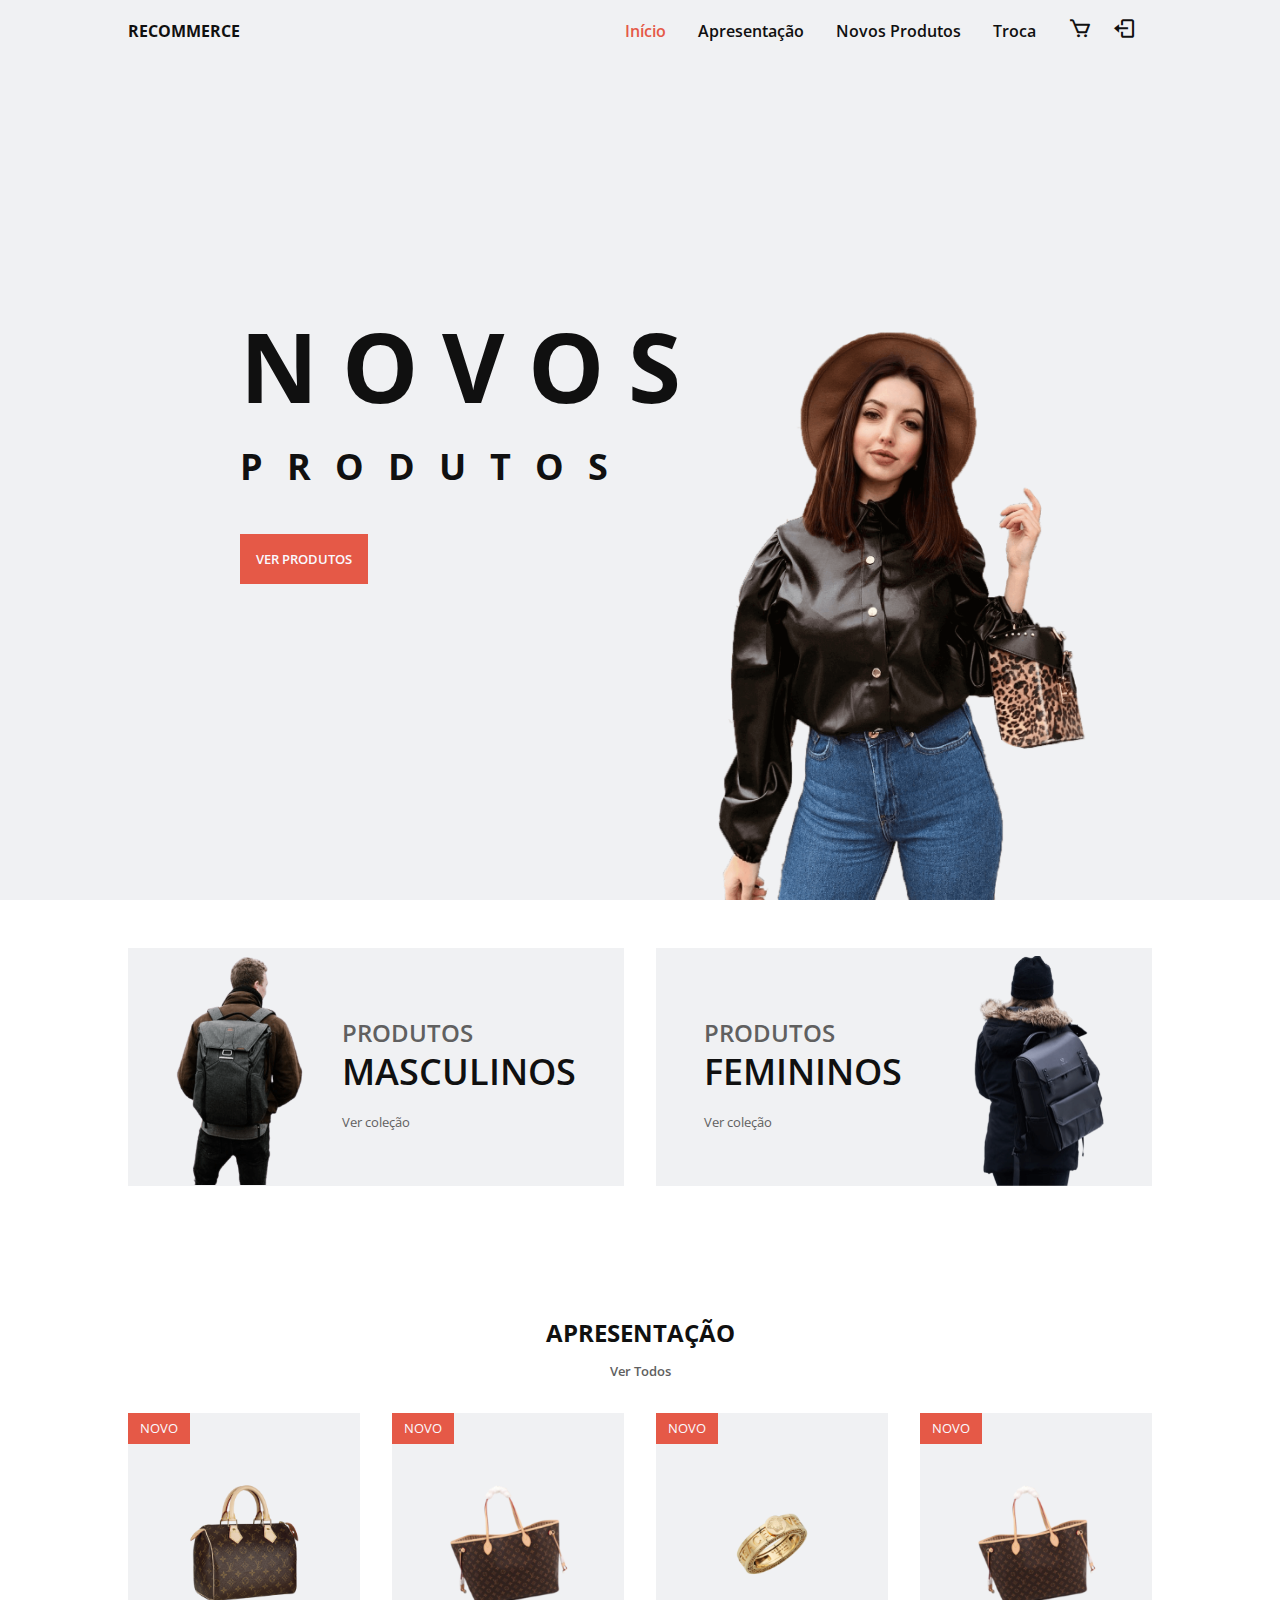
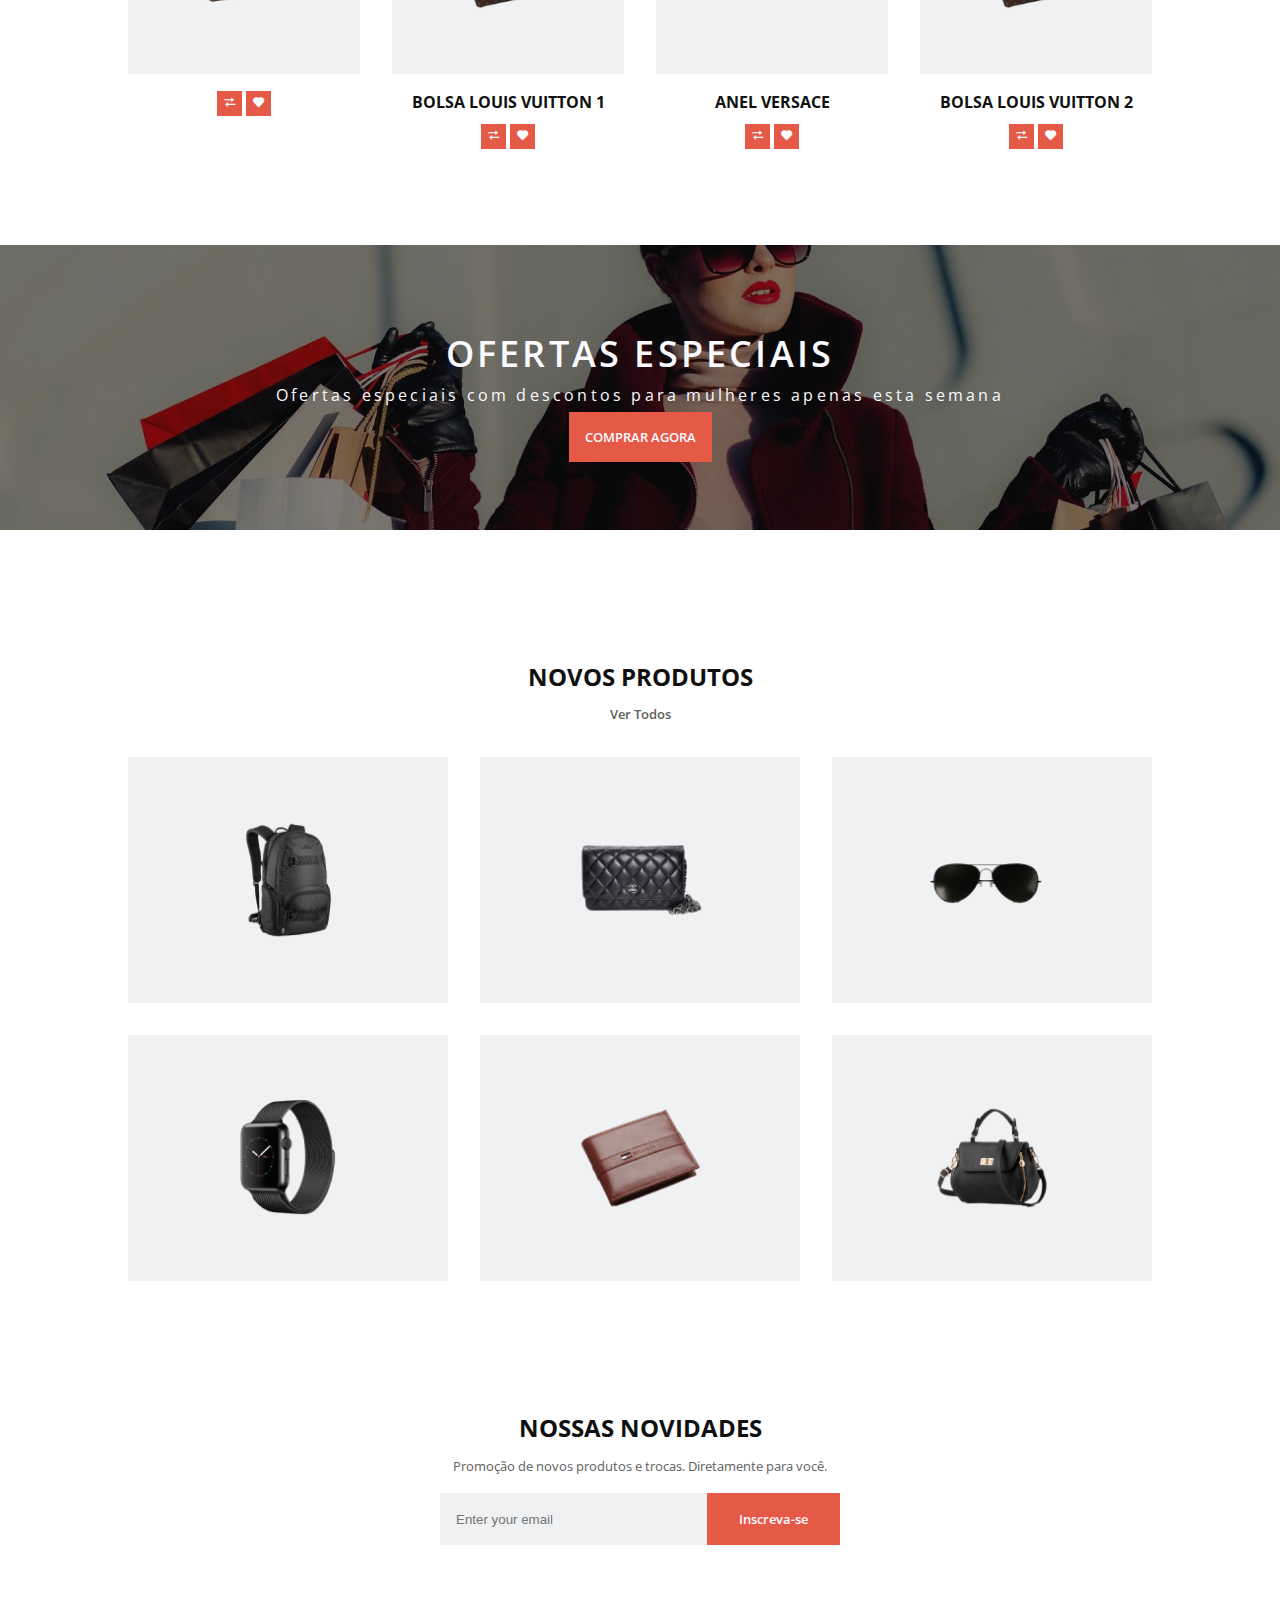
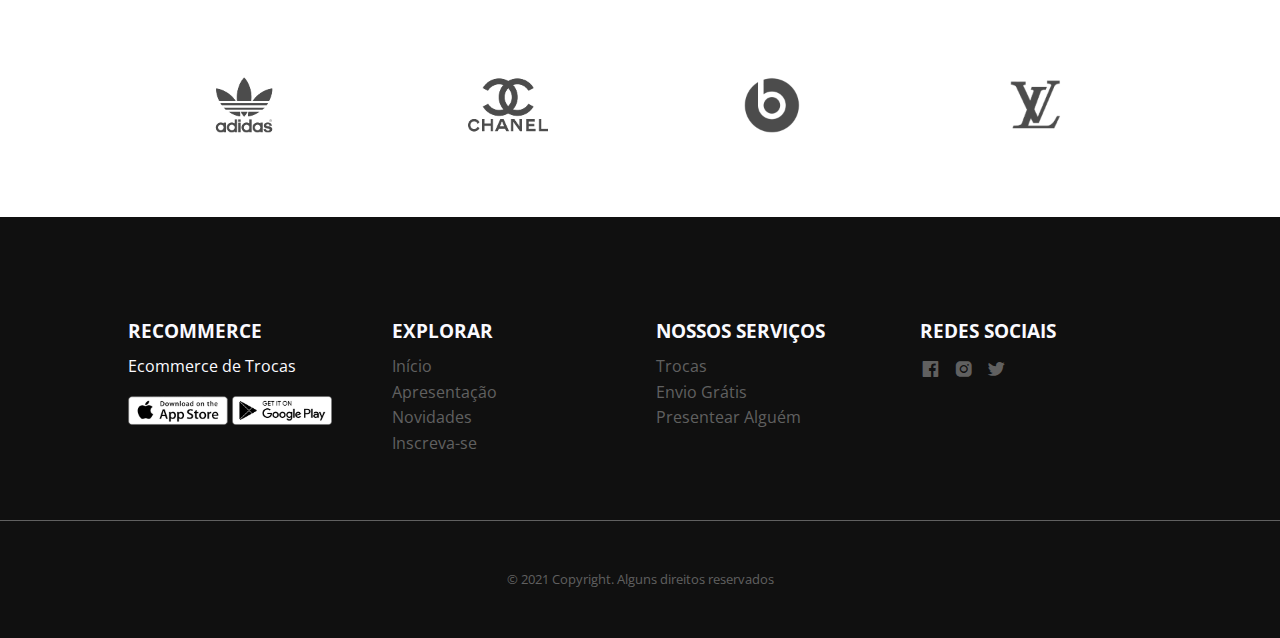
<file: front-end/index.html>
<!DOCTYPE html>
<html lang="en">
    <head>
        <meta charset="UTF-8">
        <meta name="viewport" content="width=device-width, initial-scale=1.0">
        <script src="assets/js/telaInicial.js"></script>
        <!-- ===== BOXICONS ===== -->
        <link href='https://cdn.jsdelivr.net/npm/boxicons@2.0.5/css/boxicons.min.css' rel='stylesheet'>

        <!-- ===== CSS ===== -->
        <link rel="stylesheet" href="./assets/css/styles.css">

        <title>ReCommerce - Website</title>
    </head>
    <body>
        <!--===== HEADER =====-->
        <header class="l-header">
            <nav class="nav bd-grid">
                <div>
                    <a href="#" class="nav__logo">RECOMMERCE</a>
                </div>

                <div class="nav__menu" id="nav-menu">
                    <ul class="nav__list">
                        <li class="nav__item"><a href="#home" class="nav__link active">Início</a></li>
                        <li class="nav__item"><a href="#featured" class="nav__link">Apresentação</a></li>
                        <li class="nav__item"><a href="#new" class="nav__link">Novos Produtos</a></li>
                        <li class="nav__item"><a href="produto.html" class="nav__link">Troca</a></li>
                    </ul>
                </div>

                <div>    
                    <a href="./carrinho.html" title="Carrinho">
                        <i class="bx bx-cart nav__cart"></i>
                    </a>                    
                    <a onclick="logout()" title="Sair">
                        <i class='bx bx-log-out log-out'></i>
                    </a>            
                    <i class="bx bx-menu nav__toggle" id="nav-toggle"></i>
                </div>
            </nav>
        </header>

        <main class="l-main">
            <!--===== HOME =====-->
            <section class="home" id="home">
                <div class="home__container bd-grid">
                    <div class="home__data">
                        <h1 class="home__title">NOVOS <br><span>PRODUTOS</span></h1>
                        <a href="#featured" class="button">VER PRODUTOS</a>
                    </div>

                    <img src="assets/img/home.png" alt="" class="home__img">
                </div>
            </section>

            <!--===== COLLECTION =====-->
            <section class="collection section">
                <div class="collection__container bd-grid">
                    <div class="collection__box">
                        <img src="assets/img/backpackMan.png" alt="" class="collection__img">

                        <div class="collection__data">
                            <h2 class="collection__title"><span class="collection__subtitle">Produtos</span><br>Masculinos</h2>
                            <a href="#" class="collection__view">Ver coleção</a>
                        </div>
                    </div>
                    
                    <div class="collection__box">
                        <div class="collection__data">
                            <h2 class="collection__title"><span class="collection__subtitle">Produtos</span><br>Femininos</h2>
                            <a href="#" class="collection__view">Ver coleção</a>
                        </div>

                        <img src="assets/img/backpackWoman.png" alt="" class="collection__img">
                    </div>
                </div>
            </section>

            <!--===== FEATURED PRODUCTS =====-->
            <section class="featured section" id="featured">
                <h2 class="section-title">APRESENTAÇÃO</h2>
                <a href="#" class="section-all">Ver Todos</a>

                <div class="featured__container bd-grid">
                    <div class="featured__product">

                        <div class="featured__product">
                            <div class="featured__box">
                                <div class="featured__new">NOVO</div>
                                <img src="assets/img/Bolsa-1.png" alt="" class="featured__img">
                            </div>
    
                            <div class="featured__data">
                                  <h3 class="featured__name">
                                        <div class="dados">
                                            <div id="container-produtos">
                                                <template id="produto-template">
                                                    <div id="produto">
                                                        <span></span>                                            
                                                    </div>
                                                </template>
                                            </div>
                                        </div>
                                    </h3>            
                                <!-- <span class="featured__preci">$299</span> -->
                                <span class="featured__btn">
                                    <button class="buttonIndex">
                                        <a href="./produto.html">
                                            <i class='bx bx-transfer'></i>
                                        </a>
                                    </button>
                                    <button class="buttonIndex">
                                        <!-- <a href="#"> -->
                                            <i class='bx bxs-heart'></i>
                                        <!-- </a> -->
                                    </button>
                                </span>
                            </div>
                        </div>
                </div>

                
                <div class="featured__product">
                    <div class="featured__box">
                        <div class="featured__new">NOVO</div>
                        <img src="assets/img/Bolsa-2.png" alt="" class="featured__img">
                    </div>

                    <div class="featured__data">
                        <h3 class="featured__name">Bolsa Louis Vuitton 1</h3>
                        <!-- <span class="featured__preci">$122</span> -->
                        <span class="featured__btn">
                            <button class="buttonIndex">
                                <a href="./produto.html">
                                    <i class='bx bx-transfer'></i>
                                </a>
                            </button>
                            <button class="buttonIndex">
                                <!-- <a href="#"> -->
                                    <i class='bx bxs-heart'></i>
                                <!-- </a> -->
                            </button>
                        </span>
                    </div>
                </div>

                    <div class="featured__product">
                        <div class="featured__box">
                            <div class="featured__new">NOVO</div>
                            <img src="assets/img/Anel-1.png" alt="" class="featured__img">
                        </div>

                        <div class="featured__data">
                            <h3 class="featured__name">Anel Versace</h3>
                            <!-- <span class="featured__preci">$122</span> -->
                            <span class="featured__btn">
                                <button class="buttonIndex">
                                     <a href="./produto.html">
                                        <i class='bx bx-transfer'></i>
                                     </a>
                                </button>
                                <button class="buttonIndex">
                                    <!-- <a href="#"> -->
                                        <i class='bx bxs-heart'></i>
                                    <!-- </a> -->
                                </button>
                            </span>
                        </div>
                    </div>

                    <div class="featured__product">
                        <div class="featured__box">
                            <div class="featured__new">NOVO</div>
                            <img src="assets/img/Bolsa-2.png" alt="" class="featured__img">
                        </div>

                        <div class="featured__data">
                            <h3 class="featured__name">Bolsa Louis Vuitton 2</h3>
                            <!-- <span class="featured__preci">$99</span> -->
                            <span class="featured__btn">
                                <button class="buttonIndex">
                                    <a href="./produto.html">
                                        <i class='bx bx-transfer'></i>
                                    </a>
                                </button>
                                <button class="buttonIndex">
                                    <!-- <a href="#"> -->
                                        <i class='bx bxs-heart'></i>
                                    <!-- </a> -->
                                </button>
                            </span>
                        </div>
                    </div>
                </div>
            </section>
            

            <!--===== OFFER =====-->
            <section class="offer section">
                <div class="offer__bg">
                    <div class="offer__data">
                        <h2 class="offer__title">Ofertas Especiais</h2>
                        <p class="offer__description">Ofertas especiais com descontos para mulheres apenas esta semana</p>
                    
                        <a href="#" class="button">COMPRAR AGORA</a>
                    </div>
                </div>
            </section>

            <!--===== NEW ARRIVALS =====-->
            <section class="featured section" id="new">
                <h2 class="section-title">NOVOS PRODUTOS</h2>
                <a href="#" class="section-all">Ver Todos</a>

                <div class="new__container bd-grid">
                    <div class="new__box">
                        <img src="assets/img/new1.png" alt="" class="new__img">

                        <div class="new__link">
                            <a href="#" class="button">VER PRODUTO</a>
                        </div>
                    </div>

                    <div class="new__box">
                        <img src="assets/img/new2.png" alt="" class="new__img">

                        <div class="new__link">
                            <a href="#" class="button">VER PRODUTO</a>
                        </div>
                    </div>

                    <div class="new__box">
                        <img src="assets/img/new3.png" alt="" class="new__img">

                        <div class="new__link">
                            <a href="#" class="button">VER PRODUTO</a>
                        </div>
                    </div>

                    <div class="new__box">
                        <img src="assets/img/new4.png" alt="" class="new__img">

                        <div class="new__link">
                            <a href="#" class="button">VER PRODUTO</a>
                        </div>
                    </div>

                    <div class="new__box">
                        <img src="assets/img/new5.png" alt="" class="new__img">

                        <div class="new__link">
                            <a href="#" class="button">VER PRODUTO</a>
                        </div>
                    </div>

                    <div class="new__box">
                        <img src="assets/img/new6.png" alt="" class="new__img">

                        <div class="new__link">
                            <a href="#" class="button">VER PRODUTO</a>
                        </div>
                    </div>
                </div>
            </section>

            <!--===== NEWSLETTER =====-->
            <section class="newsletter section" id="subscribed">
                <div class="newsletter__container bd-grid">
                    <div class="newsletter__subscribe">
                        <h2 class="section-title">NOSSAS NOVIDADES</h2>
                        <p class="newsletter__description">Promoção de novos produtos e trocas. Diretamente para você.</p>
                    
                        <form action="" class="newsletter__form">
                            <input type="text" class="newsletter__input" placeholder="Enter your email">
                            <a href="#" class="button">Inscreva-se</a>
                        </form>
                    </div>
                </div>
            </section>

            <!--===== SPONSORS =====-->
            <section class="sponsors section">
                <div class="sponsors__container bd-grid">
                    <div class="sponsors__logo">
                        <img src="assets/img/logo1.png" alt="">
                    </div>

                    <div class="sponsors__logo">
                        <img src="assets/img/logo2.png" alt="">
                    </div>

                    <div class="sponsors__logo">
                        <img src="assets/img/logo3.png" alt="">
                    </div>

                    <div class="sponsors__logo">
                        <img src="assets/img/logo4.png" alt="">
                    </div>
                </div>
            </section>
        </main>

        <!--===== FOOTER =====-->
        <footer class="footer section">
            <div class="footer__container bd-grid">
                <div class="footer__box">
                    <h3 class="footer__title">RECOMMERCE</h3>
                    <p class="footer__deal">Ecommerce de Trocas</p>
                    <a href="#">
                        <img src="assets/img/footerstore1.png" alt="" class="footer__store">
                        <img src="assets/img/footerstore2.png" alt="" class="footer__store">
                    </a>
                </div>

                <div class="footer__box">
                    <h3 class="footer__title">EXPLORAR</h3>
                    <ul>
                        <li><a href="#" class="footer__link">Início</a></li>
                        <li><a href="#" class="footer__link">Apresentação</a></li>
                        <li><a href="#" class="footer__link">Novidades</a></li>
                        <li><a href="#" class="footer__link">Inscreva-se</a></li>
                    </ul>
                </div>

                <div class="footer__box">
                    <h3 class="footer__title">NOSSOS SERVIÇOS</h3>
                    <ul>
                        <li><a href="#" class="footer__link">Trocas</a></li>
                        <li><a href="#" class="footer__link">Envio Grátis</a></li>
                        <li><a href="#" class="footer__link">Presentear Alguém</a></li>
                    </ul>
                </div>

                <div class="footer__box">
                    <h3 class="footer__title">REDES SOCIAIS</h3>
                    <a href="#" class="footer__social"><i class="bx bxl-facebook-square"></i></a>
                    <a href="#" class="footer__social"><i class="bx bxl-instagram-alt"></i></a>
                    <a href="#" class="footer__social"><i class="bx bxl-twitter"></i></a>
                </div>
            </div>

            <p class="footer__copy">&#169; 2021 Copyright. Alguns direitos reservados</p>
        </footer>

        <!--===== MAIN JS =====-->
        <script src="assets/js/main.js"></script>
    </body>
</html>
</file>
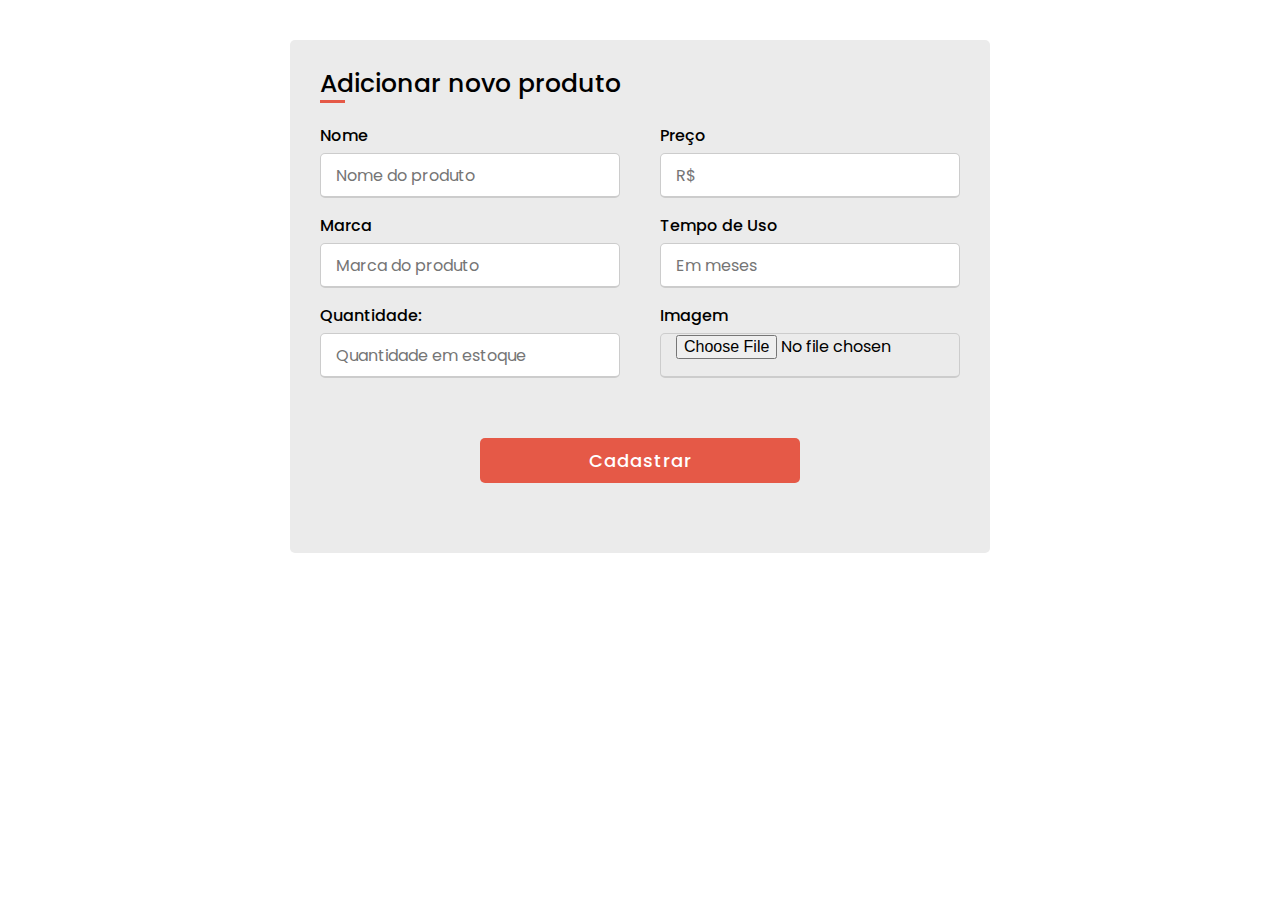
<file: front-end/cadastro-produtos.html>
<!DOCTYPE html>
<html lang="en">
<head>
    <meta charset="UTF-8">
    <meta http-equiv="X-UA-Compatible" content="IE=edge">
    <meta name="viewport" content="width=device-width, initial-scale=1.0">
    <script src="./assets/js/cadastrarProdutos.js"></script>
    <link rel="stylesheet" href="./assets/css/estilo-formulario.css">
    <link href='https://unpkg.com/boxicons@2.0.9/css/boxicons.min.css' rel='stylesheet'>
    <link rel="stylesheet" href="./assets/css/estilo-tags.css">

    <title>Cadastro de Produtos</title>
</head>
<body>
    <div class="container">
        <div class="title">
            
            Adicionar novo produto
        </div>
        <form>
            <div class="user-details">
                <div class="input-box">
                    <span class="details">Nome</span>
                    <input type="text" id="nome" placeholder="Nome do produto" required>
                </div>
                <div class="input-box">
                    <span class="details">Preço</span>
                    <input type="number" id="preco" placeholder="R$" id="preco" required>
                </div>
                <div class="input-box">
                    <span class="details">Marca</span>
                    <input type="text" id="marca" placeholder="Marca do produto" required>
                </div>
                <div class="input-box">
                    <span class="details">Tempo de Uso</span>
                    <input type="number" id="tempoDeUso" placeholder="Em meses" required>
                </div>
                <div class="input-box">
                    <span class="details">Quantidade:</span>
                    <input type="number" id="qtdEstoque" placeholder="Quantidade em estoque" required>
                </div>
                <div class="input-box file">
                    <span class="details">Imagem</span>
                    <input type="file" id="imagem" required/>
                </div>
            </div>
            <div class="button">
                <input type="submit" value="Cadastrar" onclick="cadastraProduto()">
            </div>
        </form>
    </div>
</body>
</html>
</file>
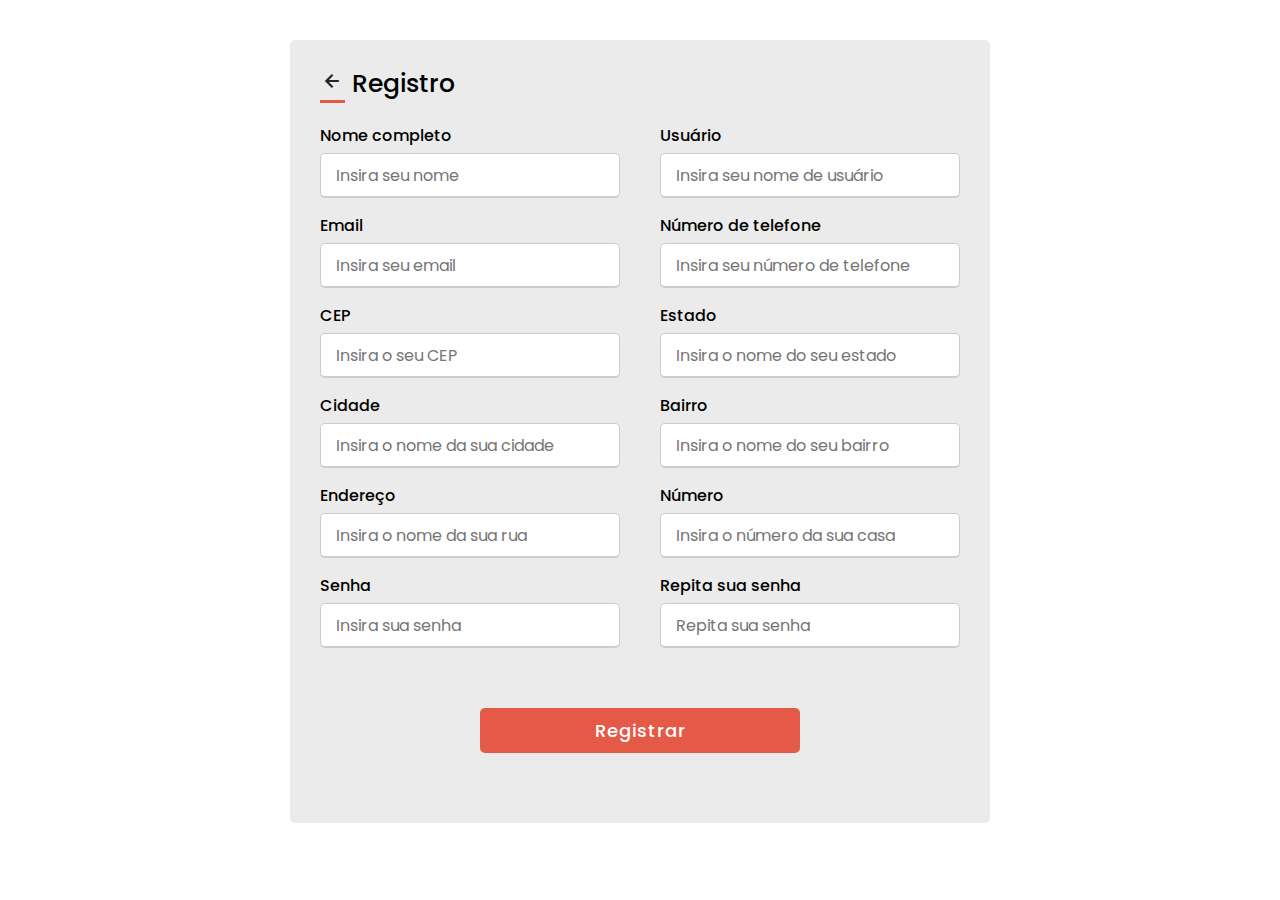
<file: front-end/cadastro.html>
<!DOCTYPE html>
<html lang="en">
<head>
    <meta charset="UTF-8">
    <meta http-equiv="X-UA-Compatible" content="IE=edge">
    <meta name="viewport" content="width=device-width, initial-scale=1.0">
    <script src="./assets/js/cadastrarUsuario.js"></script>
    <script src="./assets/js/viacep.js" type="module" defer></script>
    <link rel="stylesheet" href="./assets/css/estilo-formulario.css">
    <link href='https://unpkg.com/boxicons@2.0.9/css/boxicons.min.css' rel='stylesheet'>

    <title>Formulário de Cadastro</title>
</head>
<body>
    <div class="container">
        <div class="title">
            <a href="login.html">
                <i class='bx bx-left-arrow-alt'></i>
            </a>
            Registro
        </div>
        <form id="cadastro" onsubmit="cadastraUsuario()" >
            <div class="user-details">
                <div class="input-box">
                    <span class="details">Nome completo</span>
                    <input type="text" id="nome" placeholder="Insira seu nome" required>
                </div>
                <div class="input-box">
                    <span class="details">Usuário</span>
                    <input type="text" id="usuario" placeholder="Insira seu nome de usuário" required>
                </div>
                <div class="input-box">
                    <span class="details">Email</span>
                    <input type="email" id="email" placeholder="Insira seu email" required>
                </div>
                <div class="input-box">
                    <span class="details">Número de telefone</span>
                    <input type="number" id="telefone" placeholder="Insira seu número de telefone" required>
                </div>
                <div class="input-box">
                    <span class="details">CEP</span>
                    <input type="number" id="cep" placeholder="Insira o seu CEP" min="00000000" max="99999999" required>
                </div>
                <div class="input-box">
                    <span class="details">Estado</span>
                    <input type="text" id="estado" placeholder="Insira o nome do seu estado" required>
                </div>
                <div class="input-box">
                    <span class="details">Cidade</span>
                    <input type="text" id="cidade" placeholder="Insira o nome da sua cidade" required>
                </div>
                <div class="input-box">
                    <span class="details">Bairro</span>
                    <input type="text" id="bairro" placeholder="Insira o nome do seu bairro" required>
                </div>
                <div class="input-box">
                    <span class="details">Endereço</span>
                    <input type="text" id="endereco" placeholder="Insira o nome da sua rua" required>
                </div>
                <div class="input-box">
                    <span class="details">Número</span>
                    <input type="number" id="residencia" placeholder="Insira o número da sua casa" required>
                </div>
                <div class="input-box">
                    <span class="details">Senha</span>
                    <input type="password" id="senha" placeholder="Insira sua senha" required>
                </div>
                <div class="input-box">
                    <span class="details">Repita sua senha</span>
                    <input type="password" id="rep_senha" placeholder="Repita sua senha" required>
                </div>
            </div>
            <div class="button">
                <input type="submit" id="btn-button" value="Registrar">
            </div>
        </form>
    </div>
</body>
</html>
</file>
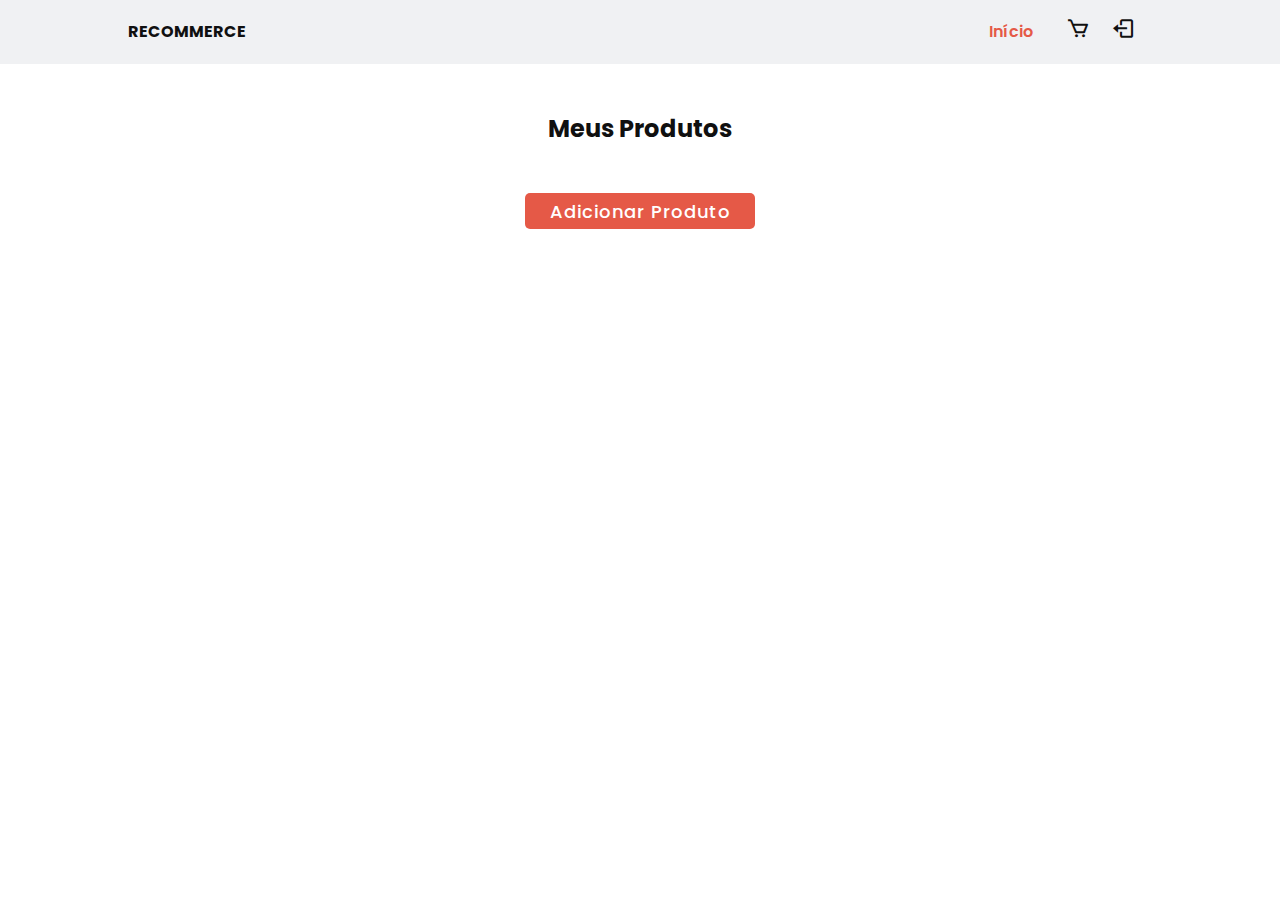
<file: front-end/carrinho.html>
<!DOCTYPE html>
<html lang="en">
<head>
    <meta charset="UTF-8">
    <meta http-equiv="X-UA-Compatible" content="IE=edge">
    <meta name="viewport" content="width=device-width, initial-scale=1.0">
    <script src="./assets/js/cadastrarProdutos.js"></script>
    <script src="./assets/js/carrinho.js"></script>
    <!--<script src="./assets/js/telaInicial.js"></script>-->
    
    <!-- ===== BOXICONS ===== -->
    <link rel="stylesheet" href="./assets/css/estilo-formulario.css">
    <link href='https://cdn.jsdelivr.net/npm/boxicons@2.0.5/css/boxicons.min.css' rel='stylesheet'>

    <!-- ===== CSS ===== -->
    <link rel="stylesheet" href="./assets/css/styles.css">
    <link rel="stylesheet" href="./assets/css/estilo-carrinho.css">
    
    <title>Carrinho</title>
</head>
<body>
    
    <!--===== HEADER =====-->
    <header class="l-header">
        <nav class="nav bd-grid">
            <div>
                <a href="./index.html" class="nav__logo">RECOMMERCE</a>
            </div>

            <div class="nav__menu" id="nav-menu">
                <ul class="nav__list">
                    <li class="nav__item"><a href="./index.html" class="nav__link active">Início</a></li>
                    <!--<li class="nav__item"><a href="./index.html" class="nav__link">Apresentação</a></li>-->
                    <!--<li class="nav__item"><a href="./index.html" class="nav__link">Novos Produtos</a></li>-->
                </ul>
            </div>

            <div>
                <a href="#">
                    <i class="bx bx-cart nav__cart"></i>
                </a>
                <a onclick="logout()" href="./login.html">
                    <i class='bx bx-log-out log-out'></i>
                </a>
                <i class="bx bx-menu nav__toggle" id="nav-toggle"></i>
            </div>
        </nav>
    </header>
<!-- <br><br><br> -->
    <!--==== CARRINHO ====-->
    <main class="produtos">
        <!-- PRODUTOS DO CARRINHO -->
        <section class="carrinho">
            <div class="dados">
                <div class="title">
                    <h2>Meus Produtos</h2>
                </div>
                <div id="container-produtos">
                    <template id="produto-template">
                        <div id="produto">
                            <p>Nome: <span></span></p>
                            <p>Preco: R$<span></span></p>
                            <p>Marca: <span></span></p>
                            <p>Tempo de Uso (meses): <span></span></p>
                            <p>Quantidade: <span></span></p>
                        </div>
                        <div class="imagem-produto">
                            <img src="./assets/img/Bolsa-1.png" alt="">
                        </div>
                        <hr />
                    </template>
                    <div class="button-modal">
                        <input type="submit" class="btn-modal" value="Adicionar Produto">
                    </div>
                </div>
        </section>
    </main>
    <div id="modal-promocao" class="modal-container">
        <div class="modal">
            <div class="container">
                <button class="fechar">X</button>
                <div class="title">
                    Adicionar novo produto
                </div>
                <form>
                    <div class="user-details">
                        <div class="input-box">
                            <span class="details">Nome</span>
                            <input type="text" id="nome" placeholder="Nome do produto" required>
                        </div>
                        <div class="input-box">
                            <span class="details">Preço</span>
                            <input type="number" id="preco" placeholder="R$" id="preco" required>
                        </div>
                        <div class="input-box">
                            <span class="details">Marca</span>
                            <input type="text" id="marca" placeholder="Marca do produto" required>
                        </div>
                        <div class="input-box">
                            <span class="details">Tempo de Uso</span>
                            <input type="number" id="tempoDeUso" placeholder="Em meses" required>
                        </div>
                        <div class="input-box">
                            <span class="details">Quantidade:</span>
                            <input type="number" id="qtdEstoque" placeholder="Quantidade em estoque" required>
                        </div>
                        <div class="input-box file">
                            <span class="details">Imagem</span>
                            <input type="file" id="imagem" required/>
                        </div>
                    </div>
                    <div class="button-modal">
                        <input type="submit" id="btnNovoProduto"value="Cadastrar" onclick="cadastraProduto()">
                    </div>
                </form>
            </div>
        </div>
    </div>
    
    <script>

        function iniciaModal(modalID){
            const modal = document.getElementById(modalID);
            if(modal){
                modal.classList.add('mostrar')
                modal.addEventListener('click', (e) => {
                    if(e.target.id == modalID || e.target.className == 'fechar'){
                        modal.classList.remove('mostrar');
                    }
                });
            }
        }
        const btnCadastra = document.querySelector('.btn-modal');
        btnCadastra.addEventListener('click', () => iniciaModal('modal-promocao'));
         
    </script>
    
</body>
</html>
</file>
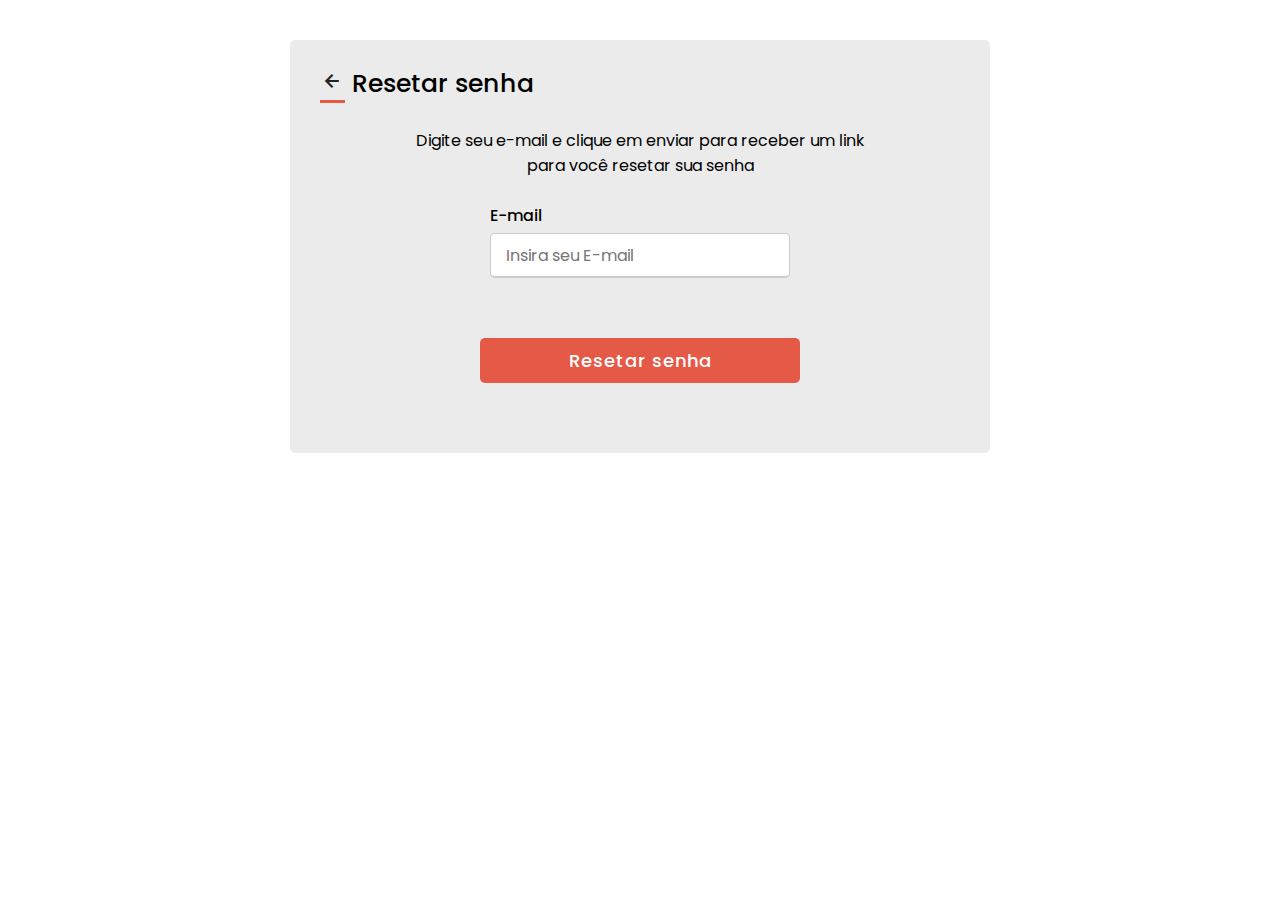
<file: front-end/esqueceu_senha.html>
<!DOCTYPE html>
<html lang="en">
<head>
    <meta charset="UTF-8">
    <meta http-equiv="X-UA-Compatible" content="IE=edge">
    <meta name="viewport" content="width=device-width, initial-scale=1.0">

    <link rel="stylesheet" href="./assets/css/estilo-formulario.css">
    <link href='https://unpkg.com/boxicons@2.0.9/css/boxicons.min.css' rel='stylesheet'>

    <title>Formulário de Recadastro</title>
</head>
<body>
    <div class="container">
        <div class="title">
            <a href="./login.html">
                <i class='bx bx-left-arrow-alt'></i>
            </a>
            Resetar senha
        </div>
        <p class="texto">
            Digite seu e-mail e clique em enviar para receber um link para você resetar sua senha
        </p>
        <form action="#">
            <div class="user-details login-details">
                <div class="input-box">
                    <span class="details">E-mail</span>
                    <input type="text" placeholder="Insira seu E-mail" required>
                </div>
            </div>
            
            <div class="button">
                <input type="submit" value="Resetar senha">
            </div>
            <!--
            <div class="login">
                <a href="#">Voltar</a>
            </div>
            -->
        </form>
    </div>


</body>
</html>
</file>
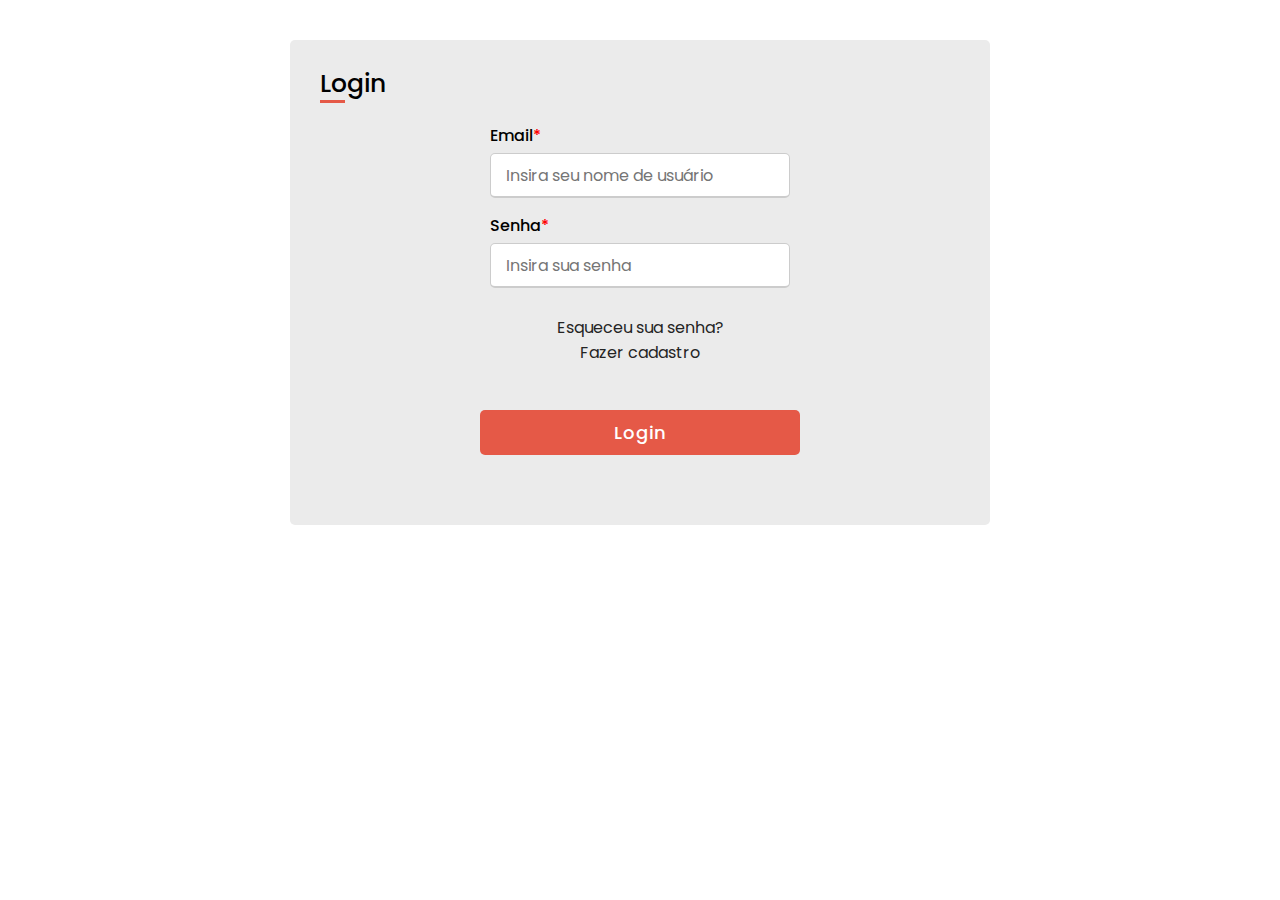
<file: front-end/login.html>
<!DOCTYPE html>
<html lang="en">
<head>
    <meta charset="UTF-8">
    <meta http-equiv="X-UA-Compatible" content="IE=edge">
    <meta name="viewport" content="width=device-width, initial-scale=1.0">
    <script src="assets/js/login.js"></script>
    <script src="assets/js/main.js"></script>
    <link rel="stylesheet" href="./assets/css/estilo-formulario.css">
    <link href='https://unpkg.com/boxicons@2.0.9/css/boxicons.min.css' rel='stylesheet'>
    <title>Formulário de Login</title>
</head>
<body>
    <div class="container">
        <div class="title">
            Login
        </div>
        <form action="#">
            <div class="user-details login-details">
                <div class="input-box">
                    <span class="details"  title="Usuário">Email<span class="ast">*</span></span>
                    <input type="text" id="email" placeholder="Insira seu nome de usuário" title="Insira seu nome de usuário" required>
                </div>
                <div class="input-box">
                    <span class="details" title="Senha">Senha<span class="ast">*</span></span>
                    <input type="password" id="senha" placeholder="Insira sua senha" title="Insira sua senha" required>
                </div>
            </div>

            <div class="login">
                <a href="./esqueceu_senha.html" title="Esqueceu sua senha?">Esqueceu sua senha?</a>
                <a href="./cadastro.html" title="Fazer cadastro" >Fazer cadastro</a>
            </div>

            <div class="button">
                <input type="submit" value="Login" onclick="logar()">
            </div>
        </form>
    </div>
</body>
</html>
</file>
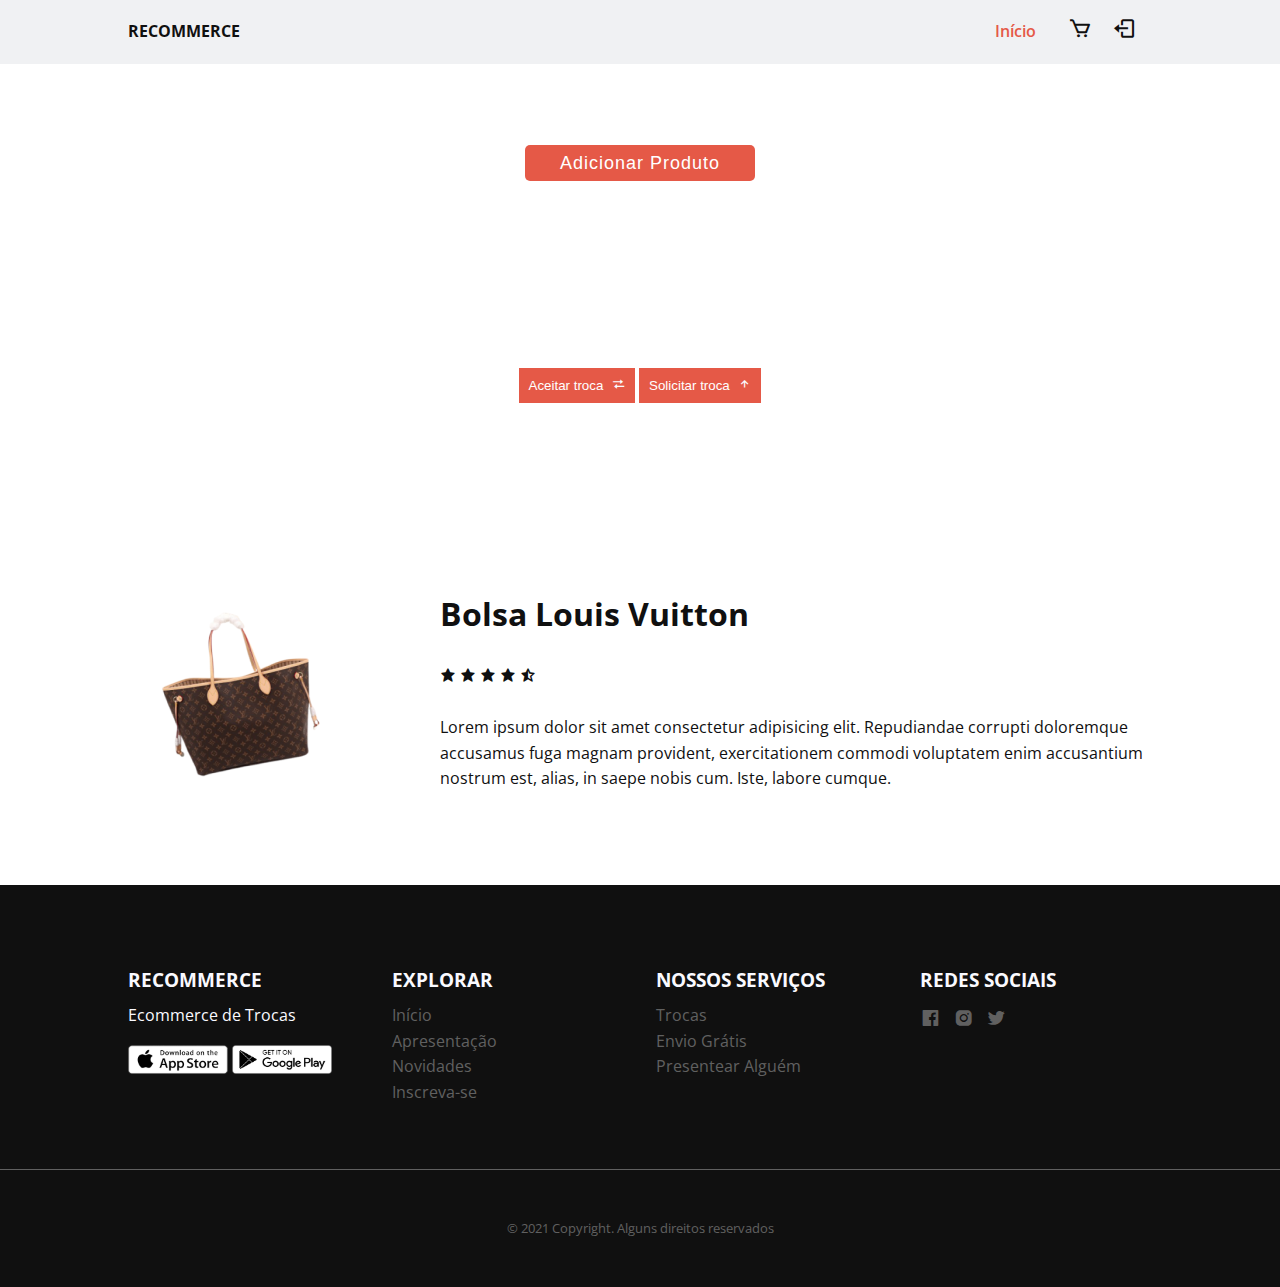
<file: front-end/produto.html>
<!-- Exemplo hidefield para carregar ids
<input type="hidden" id="IdUsr1" name="IdUsr1" value="3487">
<input type="hidden" id="IdProdUsr1" name="IdProdUsr1" value="3487">
-->

<!DOCTYPE html>
<html lang="en">
    <head>
        <meta charset="UTF-8">
        <meta name="viewport" content="width=device-width, initial-scale=1.0">
        <script src="./assets/js/carrinho.js"></script>

        <!-- ===== BOXICONS ===== -->
        <link href='https://cdn.jsdelivr.net/npm/boxicons@2.0.5/css/boxicons.min.css' rel='stylesheet'>
        

        <!-- ===== CSS ===== -->
        <link rel="stylesheet" href="assets/css/produto.css">
        <link rel="stylesheet" href="./assets/css/styles.css">
        <link rel="stylesheet" href="./assets/css/estilo-carrinho.css">

        <title>ReCommerce - Website</title>
    </head>
    <body>
        <!--===== HEADER =====-->
        <header class="l-header">
            <nav class="nav bd-grid">
                <div>
                    <a href="./index.html" class="nav__logo">RECOMMERCE</a>
                </div>

                <div class="nav__menu" id="nav-menu">
                    <ul class="nav__list">
                        <li class="nav__item"><a href="./index.html" class="nav__link active">Início</a></li>
                    </ul>
                </div>

                <div>
                    <a href="./carrinho.html">
                        <i class="bx bx-cart nav__cart"></i>
                    </a>
                    <a href="./login.html">
                        <i class='bx bx-log-out log-out'></i>
                    </a>
                    <i class="bx bx-menu nav__toggle" id="nav-toggle"></i>
                </div>
            </nav>
        </header>
        
        <main class="caixa-produto">      
            <section class="produto">  
                <div class="button-modal">
                    <input type="submit" class="btn-modal" value="Adicionar Produto">
                </div>
                
                <div id="modal-promocao" class="modal-container">        
                    <div class="modal">
                        <div class="container">
                            <button class="fechar">X</button>
                            <div class="dados">
                                <div class="title">              
                                    <h2>Meus Produtos</h2>
                                </div>         
                                <div id="container-produtos">
                                    <template id="produto-template">
                                         <div id="produto">
                                            <p>Nome: <span></span></p>
                                            <p>Preco: R$<span></span></p>
                                            <p>Marca: <span></span></p>
                                            <p>Tempo de Uso (meses): <span></span></p>
                                            <p>Quantidade: <span></span></p>
                                        </div>
                                        <div class="imagem-produto">
                                            <img src="./assets/img/Bolsa-1.png" alt="">
                                        </div>
                                        <hr/>
                                    </template>
                                </div>                  
                            </div>
                        </div>
                    </div>
                </div>
            </section>
            
            <section class="carrinho">    
                <div class="dados">                
                    <div id="container-produtos">
                        <template id="produto-template">
                            <div id="produto">
                                <p>Nome: <span></span></p>
                                <p>Preco: R$<span></span></p>
                                <p>Marca: <span></span></p>
                                <p>Tempo de Uso (meses): <span></span></p>
                                <p>Quantidade: <span></span></p>
                            </div>
                            <div class="imagem-produto">
                                <img src="./assets/img/Bolsa-1.png" alt="">
                            </div>
                            <hr />
                        </template>
                    </div>
            </section>
            

            <script>
                function iniciaModal(modalID){
                    const modal = document.getElementById(modalID);
                    if(modal){
                        modal.classList.add('mostrar')
                        modal.addEventListener('click', (e) => {
                            if(e.target.id == modalID || e.target.className == 'fechar'){
                                modal.classList.remove('mostrar');
                            }
                        });
                    }
                }
                const btnCadastra = document.querySelector('.btn-modal');
                btnCadastra.addEventListener('click', () => iniciaModal('modal-promocao'));
                 
            </script>
    

            <section class="pedidos">
                <span class="featured__btn">
                        <button class="buttonTroca">
                                Aceitar troca
                                <i class='bx bx-transfer'></i>
                        </button>
                        <button class="buttonTroca">
                                Solicitar troca
                                <i class='bx bx-up-arrow-alt'></i>
                        </button>
                    </span>
            </section>

            <section class="produto">
                <div class="imagem-produto">
                    <img src="./assets/img/Bolsa-2.png" alt="">
                </div>

                <div class="dados-produto">
                    <h1>Bolsa Louis Vuitton</h1>

                    <span>
                        <i class='bx bxs-star'></i>
                        <i class='bx bxs-star'></i>
                        <i class='bx bxs-star'></i>
                        <i class='bx bxs-star'></i>
                        <i class='bx bxs-star-half'></i>
                    </span>

                    <p>
                        Lorem ipsum dolor sit amet consectetur adipisicing elit. Repudiandae corrupti doloremque accusamus fuga magnam provident, exercitationem commodi voluptatem enim accusantium nostrum est, alias, in saepe nobis cum. Iste, labore cumque.
                    </p>

                    <!-- <span class="featured__btn">
                        <button>
                                Aceitar troca
                                <i class='bx bx-transfer'></i>
                        </button>
                        <button>
                                Enviar troca
                                <i class='bx bxs-heart'></i>
                        </button>
                    </span> -->
                </div>
            </section>
        </main>

        <!--===== FOOTER =====-->
        <footer class="footer section">
            <div class="footer__container bd-grid">
                <div class="footer__box">
                    <h3 class="footer__title">RECOMMERCE</h3>
                    <p class="footer__deal">Ecommerce de Trocas</p>
                    <a href="#">
                        <img src="assets/img/footerstore1.png" alt="" class="footer__store">
                        <img src="assets/img/footerstore2.png" alt="" class="footer__store">
                    </a>
                </div>

                <div class="footer__box">
                    <h3 class="footer__title">EXPLORAR</h3>
                    <ul>
                        <li><a href="#" class="footer__link">Início</a></li>
                        <li><a href="#" class="footer__link">Apresentação</a></li>
                        <li><a href="#" class="footer__link">Novidades</a></li>
                        <li><a href="#" class="footer__link">Inscreva-se</a></li>
                    </ul>
                </div>

                <div class="footer__box">
                    <h3 class="footer__title">NOSSOS SERVIÇOS</h3>
                    <ul>
                        <li><a href="#" class="footer__link">Trocas</a></li>
                        <li><a href="#" class="footer__link">Envio Grátis</a></li>
                        <li><a href="#" class="footer__link">Presentear Alguém</a></li>
                    </ul>
                </div>

                <div class="footer__box">
                    <h3 class="footer__title">REDES SOCIAIS</h3>
                    <a href="#" class="footer__social"><i class="bx bxl-facebook-square"></i></a>
                    <a href="#" class="footer__social"><i class="bx bxl-instagram-alt"></i></a>
                    <a href="#" class="footer__social"><i class="bx bxl-twitter"></i></a>
                </div>
            </div>

            <p class="footer__copy">&#169; 2021 Copyright. Alguns direitos reservados</p>
        </footer>

        <!--===== MAIN JS =====-->
        <script src="assets/js/main.js"></script>
    </body>
</html>
</file>
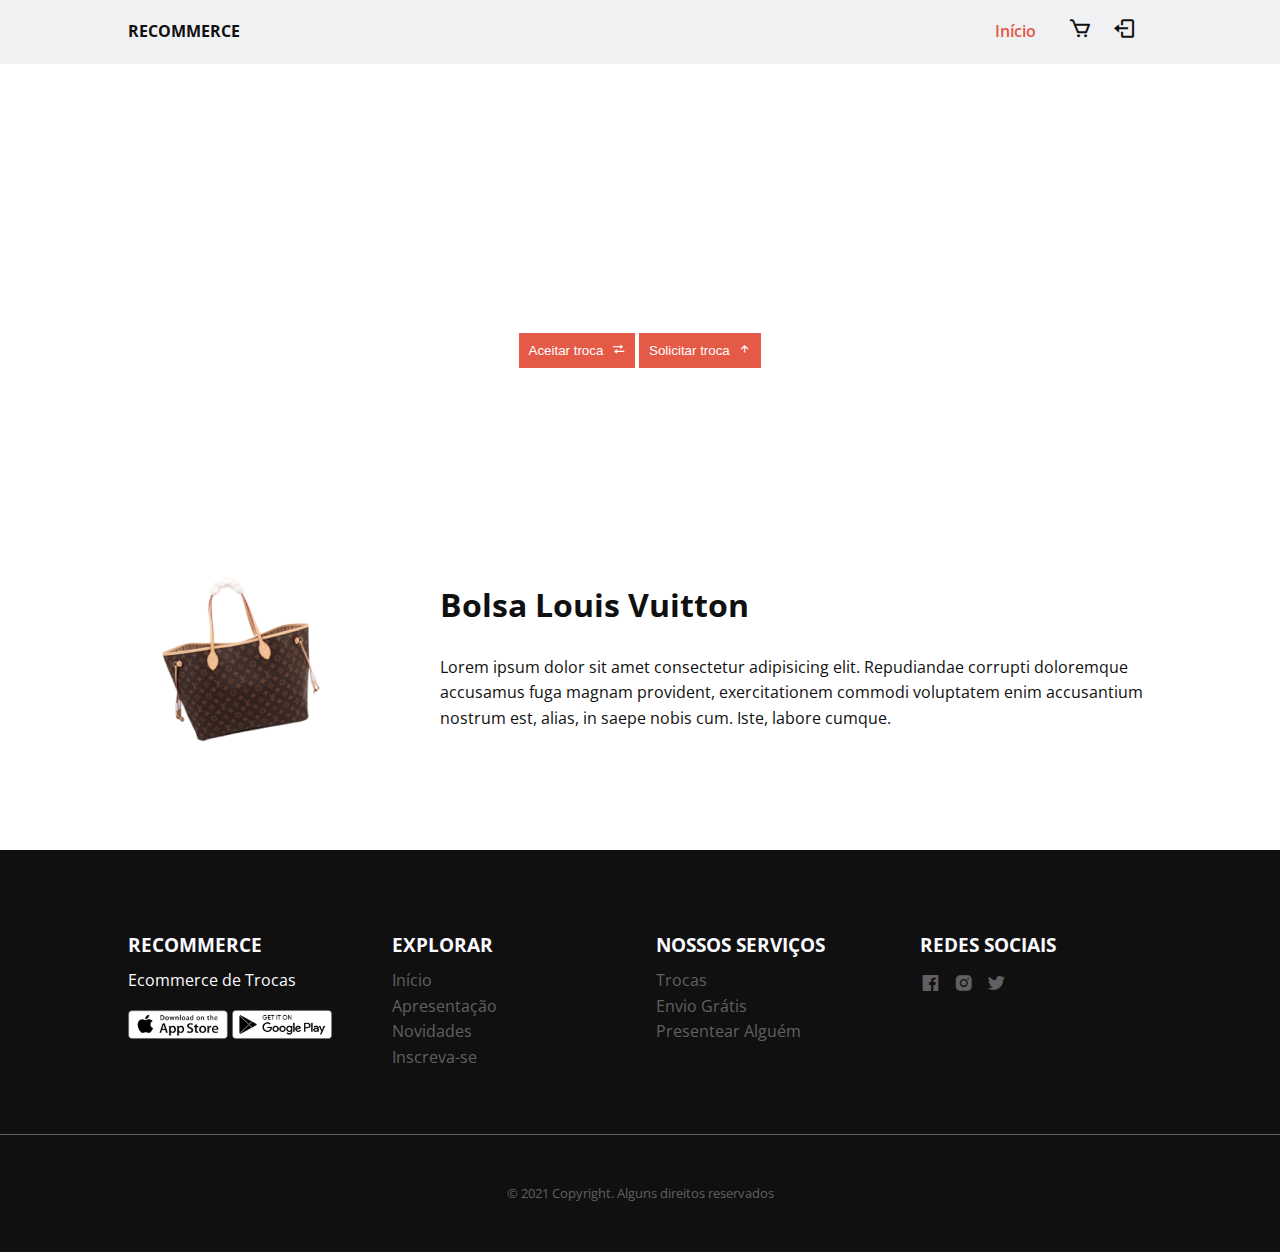
<file: front-end/trocaproduto.html>
<!-- Exemplo hidefield para carregar ids
<input type="hidden" id="IdUsr1" name="IdUsr1" value="3487">
<input type="hidden" id="IdProdUsr1" name="IdProdUsr1" value="3487">
-->

<!DOCTYPE html>
<html lang="en">
    <head>
        <meta charset="UTF-8">
        <meta name="viewport" content="width=device-width, initial-scale=1.0">
        <script src="./assets/js/carrinho.js"></script>
        <script src="./assets/js/produto.js"></script>
        
        <!-- ===== ===== -->
        <link href='https://cdn.jsdelivr.net/npm/boxicons@2.0.5/css/boxicons.min.css' rel='stylesheet'>
        

        <!-- ===== CSS ===== -->
        <link rel="stylesheet" href="assets/css/produto.css">
        <link rel="stylesheet" href="./assets/css/styles.css">
        <link rel="stylesheet" href="./assets/css/estilo-carrinho.css">

        <title>ReCommerce - Website</title>
    </head>
    <body>
        <!--===== HEADER =====-->
        <header class="l-header">
            <nav class="nav bd-grid">
                <div>
                    <a href="./index.html" class="nav__logo">RECOMMERCE</a>
                </div>

                <div class="nav__menu" id="nav-menu">
                    <ul class="nav__list">
                        <li class="nav__item"><a href="./index.html" class="nav__link active">Início</a></li>
                    </ul>
                </div>

                <div>
                    <a href="./carrinho.html">
                        <i class="bx bx-cart nav__cart"></i>
                    </a>
                    <a href="./login.html">
                        <i class='bx bx-log-out log-out'></i>
                    </a>
                    <i class="bx bx-menu nav__toggle" id="nav-toggle"></i>
                </div>
            </nav>
        </header>
        
        <main class="caixa-produto">
            <main class="produtos">
                <!-- PRODUTOS DO CARRINHO -->
                <section class="carrinho">
                    <div class="dados">
                        <div id="container-produtos">
                            <template id="produto-template">
                                <div id="produto">
                                    <p>Nome: <span></span></p>
                                    <p>Preco: R$<span></span></p>
                                    <p>Marca: <span></span></p>
                                    <p>Tempo de Uso (meses): <span></span></p>
                                    <p>Quantidade: <span></span></p>
                                </div>
                                <div class="imagem-produto">
                                    <img src="./assets/img/Bolsa-1.png" alt="">
                                </div>
                                <hr />
                            </template>
                
                        </div>
                </section>
            </main>
            
        
            <section class="pedidos">
                <span class="featured__btn">
                        <button class="buttonTroca">
                                Aceitar troca
                                <i class='bx bx-transfer'></i>
                        </button>
                        <button class="buttonTroca" onclick="trocar()">
                                Solicitar troca
                                <i class='bx bx-up-arrow-alt'></i>
                        </button>
                    </span>
            </section>

            <script>
                function trocar(){
                    var confirmar = confirm('Você deseja enviar uma solicitação de troca?');
                    if(confirmar == true){
                        alert('Solciitação enviada!');
                    }  
                }
                
            </script>

            <section class="produto">
                <div class="imagem-produto">
                    <img src="./assets/img/Bolsa-2.png" alt="">
                </div>

                <div class="dados-produto">
                    <h1>Bolsa Louis Vuitton</h1>
                    <p>
                        Lorem ipsum dolor sit amet consectetur adipisicing elit. Repudiandae corrupti doloremque accusamus fuga magnam provident, exercitationem commodi voluptatem enim accusantium nostrum est, alias, in saepe nobis cum. Iste, labore cumque.
                    </p>

                    <!-- <span class="featured__btn">
                        <button>
                                Aceitar troca
                                <i class='bx bx-transfer'></i>
                        </button>
                        <button>
                                Enviar troca
                                <i class='bx bxs-heart'></i>
                        </button>
                    </span> -->
                </div>
            </section>
        </main>

        <!--===== FOOTER =====-->
        <footer class="footer section">
            <div class="footer__container bd-grid">
                <div class="footer__box">
                    <h3 class="footer__title">RECOMMERCE</h3>
                    <p class="footer__deal">Ecommerce de Trocas</p>
                    <a href="#">
                        <img src="assets/img/footerstore1.png" alt="" class="footer__store">
                        <img src="assets/img/footerstore2.png" alt="" class="footer__store">
                    </a>
                </div>

                <div class="footer__box">
                    <h3 class="footer__title">EXPLORAR</h3>
                    <ul>
                        <li><a href="#" class="footer__link">Início</a></li>
                        <li><a href="#" class="footer__link">Apresentação</a></li>
                        <li><a href="#" class="footer__link">Novidades</a></li>
                        <li><a href="#" class="footer__link">Inscreva-se</a></li>
                    </ul>
                </div>

                <div class="footer__box">
                    <h3 class="footer__title">NOSSOS SERVIÇOS</h3>
                    <ul>
                        <li><a href="#" class="footer__link">Trocas</a></li>
                        <li><a href="#" class="footer__link">Envio Grátis</a></li>
                        <li><a href="#" class="footer__link">Presentear Alguém</a></li>
                    </ul>
                </div>

                <div class="footer__box">
                    <h3 class="footer__title">REDES SOCIAIS</h3>
                    <a href="#" class="footer__social"><i class="bx bxl-facebook-square"></i></a>
                    <a href="#" class="footer__social"><i class="bx bxl-instagram-alt"></i></a>
                    <a href="#" class="footer__social"><i class="bx bxl-twitter"></i></a>
                </div>
            </div>

            <p class="footer__copy">&#169; 2021 Copyright. Alguns direitos reservados</p>
        </footer>

        <!--===== MAIN JS =====-->
        <script src="assets/js/main.js"></script>
    </body>
</html>
</file>
<file: front-end/assets/css/styles.css>
/*===== GOOGLE FONTS =====*/
@import url("https://fonts.googleapis.com/css2?family=Open+Sans:wght@400;600;700&display=swap");

/*===== VARIABLES CSS =====*/
:root {
  --header-height: 3rem;
  --font-semi: 600;
  --font-bold: 700;
}

/*===== Colores =====*/
:root {
  --first-color: #E55947;
  --first-color-alt: #D2321E;
  --white-color: #FAFAFF;
  --dark-color: #101010;
  --dark-color-light: #606060;
  --gray-color: #F0F1F3;
}

/*===== Fuente y tipografia =====*/
:root {
  --body-font: 'Open Sans', sans-serif;
  --big-font-size: 3rem;
  --h1-font-size: 1.5rem;
  --h2-font-size: 1.25rem;
  --normal-font-size: .938rem;
  --small-font-size: .75rem;
}

@media screen and (min-width: 1024px) {
  :root {
    --big-font-size: 6rem;
    --h1-font-size: 2.25rem;
    --h2-font-size: 1.5rem;
    --normal-font-size: 1rem;
    --small-font-size: .813rem;
  }
}

/*===== Margenes =====*/
:root {
  --mb-1: 0.5rem;
  --mb-2: 1rem;
  --mb-3: 1.5rem;
  --mb-4: 2rem;
}

/*===== z index =====*/
:root {
  --z-tooltip: 10;
  --z-fixed: 100;
}

/*===== BASE =====*/
*, ::before, ::after {
  box-sizing: border-box;
}

html {
  scroll-behavior: smooth;
}

body {
  margin: var(--header-height) 0 0 0;
  font-family: var(--body-font);
  font-size: var(--normal-font-size);
  color: var(--dark-color);
  line-height: 1.6;
}

h1, h2, p {
  margin: 0;
}

ul {
  margin: 0;
  padding: 0;
  list-style: none;
}

a {
  text-decoration: none;
  color: var(--dark-color);
}

img {
  max-width: 100%;
  height: auto;
}

/*===== CLASS CSS ===== */
.section {
  padding: 3rem 0;
}

.section-title {
  font-size: var(--h2-font-size);
  color: var(--dark-color);
  margin: var(--mb-4) 0 var(--mb-1);
  text-align: center;
}

.section-all {
  display: block;
  font-size: var(--small-font-size);
  font-weight: var(--font-semi);
  color: var(--dark-color-light);
  text-align: center;
  margin-bottom: var(--mb-2);
}

/*===== LAYOUT =====*/
.bd-grid {
  max-width: 1024px;
  display: grid;
  grid-template-columns: 100%;
  grid-column-gap: 2rem;
  width: calc(100% - 3rem);
  margin-left: var(--mb-3);
  margin-right: var(--mb-3);
}

.l-header {
  width: 100%;
  position: fixed;
  top: 0;
  left: 0;
  z-index: var(--z-fixed);
  background-color: var(--gray-color);
}

/*===== NAV =====*/
.nav {
  height: var(--header-height);
  display: flex;
  justify-content: space-between;
  align-items: center;
}

@media screen and (max-width: 768px) {
  .nav__menu {
    position: fixed;
    top: var(--header-height);
    right: -100%;
    width: 80%;
    height: 100%;
    padding: 2rem;
    background-color: var(--white-color);
    transition: .5s;
  }
}

.nav__item {
  margin-bottom: var(--mb-4);
}

.nav__link {
  color: var(--dark-color);
  font-weight: var(--font-semi);
}

.nav__link:hover {
  color: var(--first-color);
}

.nav__logo {
  font-weight: var(--font-bold);
}

.nav__cart {
  font-size: 1.5rem;
  margin-right: var(--mb-2);
}

.log-out {
  font-size: 1.5em;
  margin-right: var(--mb-2);
}

.nav__toggle {
  font-size: 1.5rem;
  cursor: pointer;
}

a:hover {
  transition: 0.25s ease-in-out;
  color: #E55947;
}

i:hover {
  transition: 0.25s ease-in-out;
  color: #E55947;
}

/*=== Show menu ===*/
.show {
  right: 0;
}

.active {
  color: var(--first-color);
}

/*===== HOME =====*/
.home {
  background-color: var(--gray-color);
}

.home__container {
  height: calc(100vh - var(--header-height));
}

.home__data {
  padding-top: 6rem;
}

.home__title {
  align-self: center;
  font-size: var(--big-font-size);
  line-height: 1;
  letter-spacing: .5rem;
  margin-bottom: 4rem;
}

.home__title span {
  font-size: var(--h1-font-size);
}

.home__img {
  position: absolute;
  right: 0;
  bottom: 0;
  width: 260px;
}

/*BUTTONS*/
.button {
  /*display: inline-block;*/
  background-color: var(--first-color);
  color: var(--white-color);
  padding: 1rem;
  font-size: var(--small-font-size);
  font-weight: var(--font-semi);
  transition: .3s;
}

.button:hover {
  background-color: var(--first-color-alt);
}

/*===== COLLECTION =====*/
.collection__container {
  row-gap: 2rem;
}

.collection__box {
  display: flex;
  justify-content: space-between;
  align-items: center;
  padding: 0 1.5rem;
  background-color: var(--gray-color);
  transition: .3s;
}

.collection__box:hover {
  transform: translateY(-.5rem);
}

.collection__img {
  width: 100px;
}

.collection__title {
  font-size: var(--h1-font-size);
  line-height: 1.2;
  margin-bottom: var(--mb-2);
  text-transform: uppercase;
  font-weight: var(--font-semi);
}

.collection__subtitle {
  font-size: var(--h2-font-size);
  color: var(--dark-color-light);
}

.collection__view {
  font-size: var(--small-font-size);
  color: var(--dark-color-light);
}

.collection__view:hover {
  text-decoration: underline;
}

/*===== FEATURED PRODUCTS =====*/
.featured__container {
  row-gap: 2rem;
}

.featured__product {
  transition: .3s;
}

.featured__product:hover {
  transform: translateY(-.5rem);
}

.featured__box {
  position: relative;
  display: flex;
  justify-content: center;
  background-color: var(--gray-color);
}

.featured__new {
  position: absolute;
  top: 0;
  left: 0;
  background-color: var(--first-color);
  color: var(--white-color);
  padding: 0.3rem 0.75rem;
  font-size: var(--small-font-size);
}

.featured__data {
  text-align: center;
}

.featured__name {
  margin-bottom: var(--mb-1);
  text-transform: uppercase;
  font-size: var(--normal-font-size);
}

.featured__preci {
  color: var(--dark-color-light);
  font-weight: var(--font-semi);
}

.featured__btn .buttonTroca {
  padding: 10px;
  border: none;
  outline: none;
  background-color: var(--first-color);
  cursor: pointer;
}

.featured__btn .buttonIndex {
  border: none;
  outline: none;
  height: 25px;
  width: 25px;
  background-color: var(--first-color);
  cursor: pointer;
}

.featured__btn button:hover {
  background-color: var(--first-color-alt);
}

.featured__btn button i {
  color: var(--white-color);
}

/*===== OFFER =====*/
.offer__bg {
  background: url('../img/offer.jpg') no-repeat center/cover;
  text-align: center;
}

.offer__data {
  padding: 3.5rem .25rem;
  background: rgba(0, 0, 0, .5);
  color: var(--white-color);
}

.offer__title {
  font-size: var(--h1-font-size);
  letter-spacing: .2rem;
  text-transform: uppercase;
  font-weight: var(--font-semi);
}

.offer__description {
  margin-bottom: var(--mb-2);
  letter-spacing: .2rem;
}

/*===== NEW ARRIVALS =====*/
.new__container {
  row-gap: 2rem;
}

.new__box {
  position: relative;
  display: flex;
  justify-content: center;
  background-color: var(--gray-color);
  overflow: hidden;
}

.new__box:hover .new__link {
  bottom: 0;
}

.new__link {
  position: absolute;
  bottom: -100%;
  width: 100%;
  height: 100%;
  display: flex;
  justify-content: center;
  align-items: center;
  background: rgba(229, 89, 71, .2);
  transition: .3s;
}

/*===== NEWSLETTER =====*/
.newsletter {
  text-align: center;
}

.newsletter__description {
  margin-bottom: var(--mb-2);
  font-size: var(--small-font-size);
  color: var(--dark-color-light);
}

.newsletter__form {
  display: grid;
  grid-template-columns: 1fr .5fr;
}

.newsletter__input {
  outline: none;
  border: none;
  background-color: var(--gray-color);
  padding: 0 1rem;
}

/*===== SPONSORS =====*/
.sponsors__container {
  grid-template-columns: repeat(2, 1fr);
  row-gap: 2rem;
  padding: 1.5rem 0;
}

.sponsors__logo {
  display: flex;
  justify-content: center;
}

.sponsors__logo img {
  width: 80px;
  filter: opacity(70%);
}

.sponsors__logo img:hover {
  filter: none;
}

/*===== FOOTER =====*/
.footer {
  background-color: var(--dark-color);
  color: var(--white-color);
}

.footer__container {
  row-gap: 1.5rem;
  margin-bottom: var(--mb-4);
}

.footer__title {
  margin-bottom: var(--mb-1);
}

.footer__deal {
  margin-bottom: var(--mb-2);
}

.footer__store {
  width: 100px;
}

.footer__link, .footer__social {
  color: var(--dark-color-light);
}

.footer__link:hover {
  text-decoration: underline;
}

.footer__social {
  font-size: 1.3rem;
  margin-right: var(--mb-1);
}

.footer__copy {
  border-top: 1px solid var(--dark-color-light);
  padding-top: 3rem;
  text-align: center;
  color: var(--dark-color-light);
  font-size: var(--small-font-size);
}

/* ===== MEDIA QUERIES=====*/
@media screen and (min-width: 768px) {
  body {
    margin: 0;
  }

  .section-all {
    margin-bottom: var(--mb-4);
  }

  .nav {
    height: calc(var(--header-height) + 1rem);
    justify-content: initial;
  }

  .nav__menu {
    margin-left: auto;
  }

  .nav__list {
    display: flex;
  }

  .nav__item {
    margin-left: var(--mb-4);
    margin-bottom: 0;
  }

  .nav__toggle {
    display: none;
  }

  .home__container {
    height: 100vh;
  }

  .home__data {
    padding: 0;
    height: max-content;
    align-self: center;
  }

  .home__title {
    line-height: .8;
    letter-spacing: 1.5rem;
  }

  .home__img {
    width: 370px;
  }

  .collection__container {
    grid-template-columns: repeat(2, 1fr);
    grid-template-rows: 1fr;
  }

  .collection__box {
    padding: .5rem 3rem 0;
  }

  .collection__img {
    width: 130px;
  }

  .featured__container,
  .sponsors__container,
  .footer__container {
    grid-template-columns: repeat(4, 1fr);
  }

  .offer__data {
    padding: 5rem 0;
  }

  .new__container {
    grid-template-columns: repeat(3, 1fr);
  }

  .newsletter__form {
    width: 400px;
    margin: 0 auto;
  }

  .footer__container {
    padding: 2rem 0;
  }
}

@media screen and (min-width: 1024px){
  .bd-grid {
    margin-left: auto;
    margin-right: auto;
  }

  .home__data {
    padding-left: 7rem;
  }

  .home__img {
    right: 15%;
  }
}
</file>
<file: front-end/assets/css/estilo-formulario.css>
@import url('https://fonts.googleapis.com/css2?family=Poppins:wght@200;300;400;500;600;700&display=swap');

* {
    margin: 0;
    padding: 0;
    box-sizing: border-box;
    font-family: 'Poppins', sans-serif;
}

.ast {
    color: red;
}

body {
    display: flex;
    /* height: 100vh; */
    margin-top: 30px;
    margin-bottom: 30px;
    justify-content: center;
    align-items: center;
    padding: 10px;
    /* background: linear-gradient(135deg, #71b7e6, #9b59b6); */
}

.container {
    max-width: 700px;
    width: 100%;
    background: rgb(235, 235, 235);
    padding: 25px 30px;
    border-radius: 5px;
}

.container .title {
    font-size: 25px;
    font-weight: 500;
    position: relative;
}

.container .title::before {
    content: '';
    position: absolute;
    left: 0;
    bottom: 0;
    height: 3px;
    width: 25px;
    /* background: linear-gradient(135deg, #71b7e6, #9b59b6); */
    background: #E55947;
}

.container form .user-details {
    display: flex;
    flex-wrap: wrap;
    justify-content: space-between;
    margin: 20px 0 12px 0;
}

.login {
    display: flex;
    flex-direction: column;
    align-items: center;
}

.login-details {
    display: flex;
    flex-direction: column;
    align-items: center;
}

form .user-details .input-box {
    width: calc(100% / 2 - 20px);
    margin-bottom: 15px;
}

.user-details .input-box .details {
    display: block;
    font-weight: 500;
    margin-bottom: 5px;
}

.user-details .input-box input {
    height: 45px;
    width: 100%;
    outline: none;
    border-radius: 5px;
    border: 1px solid #ccc;
    padding-left: 15px;
    font-size: 16px;
    border-bottom-width: 2px;
    transition: all .3s ease;
}

.user-details .input-box input:focus,
.user-details .input-box input:valid {
    /* border-color: #9b59b6; */
    border-color: rgb(44, 44, 44);
}

form .gender-details .gender-title {
    font-size: 20px;
    font-weight: 500;
}

form .gender-datails .category {
    display: flex;
    width: 80%;
    margin: 14px 0;
    justify-content: space-between;
}

.gender-datails .category label {
    display: flex;
    align-items: center;
}

.gender-datails .category label .dot {
    height: 18px;
    width: 18px;
    background: #d9d9d9;
    border-radius: 50%;
    margin-right: 10px;
    border: 5px solid transparent;
    transition: all .3s ease;
}

#dot-1:checked ~ .category label .one,
#dot-2:checked ~ .category label .two,
#dot-3:checked ~ .category label .three {
    border-color: #d9d9d9;
    /* background: #9b59b6; */
    background: #E55947;
}

form input[type="radio"] {
    display: none;
}

form .button {
    height: 45px;
    margin: 45px 0;
}

form .button input {
    height: 100%;
    width: 50%;
    margin-left: 25%;
    outline: none;
    color: #fff;
    border: none;
    font-size: 18px;
    font-weight: 500;
    border-radius: 5px;
    letter-spacing: 1px;
    /* background: linear-gradient(135deg, #71b7e6, #9b59b6); */
    background: #E55947;
}

form .button input:hover {
    /* background: linear-gradient(-135deg, #71b7e6, #9b59b6); */
    background: #E55947;
}

form .input-box.file input {
    width: 100%;
    margin: 0 auto;
    cursor: pointer;
}

a {
    text-decoration: none;
    color: #242424;
    transition: .3s ease-in-out;

}

a:hover {
    color: #E55947;
    /*text-decoration: underline;*/
    transition: .125s ease-in-out;
}

.texto {
    width: 75%;
    text-align: center;
    margin: 25px auto;
}

i {
    width: 25px;
    height: 25px;
    display: block;
}

@media (max-width: 584px) {
    .container {
        max-width: 100%;
    }

    form .user-details .input-box {
        width: 100%;
        margin-bottom: 15px;
    }

    form .gender-datails .category {
        width: 100%;
    }

    .container form .user-details {
        max-height: 300px;
        overflow-y: scroll;
    }

    .user-details::-webkit-scrollbar {
        width: 0px;
    }
}
</file>
<file: front-end/assets/css/estilo-tags.css>
/* Import Google Font - Poppins */
@import url('https://fonts.googleapis.com/css2?family=Poppins:wght@400;500;600;700&display=swap');
* {
  margin: 0;
  padding: 0;
  box-sizing: border-box;
  font-family: 'Poppins', sans-serif;
}

/* body {
    display: flex;
    align-items: center;
    justify-content: center;
    min-height: 100vh;
    background: #5372F0;
} */

.wrapper {
    width: 100%;
    background: #FFF;
    border-radius: 10px;
    padding: 18px 25px 20px;
    box-shadow: 0 0 30px rgba(0,0,0,0.06);
}

.describ, .describ > input, .describ > span {
    width: 100% !important;
}

.wrapper :where(.title, li, li i, .details) {
    display: flex;
    align-items: center;
}

.wrapper .title img {
    max-width: 21px;
}

.wrapper .title h2 {
    font-size: 21px;
    font-weight: 600;
    margin-left: 8px;
}

.wrapper .content {
    margin: 10px 0;
}

.content p {
    font-size: 15px;
}

.content ul {
    display: flex;
    flex-wrap: wrap;
    padding: 7px;
    margin: 12px 0;
    border: 1px solid #a6a6a6;
    border-radius: 5px;
}

.content ul li {
    color: #333;
    list-style: none;
    margin: 4px 3px;
    background: #f2f2f2;
    border-radius: 5px;
    border: 1px solid #e3d1e1;
    padding: 5px 8px 5px 10px;
}

.content ul li i {
    height: 20px;
    width: 20px;
    color: #808080;
    cursor: pointer;
    font-size: 12px;
    margin-left: 8px;
    border-radius: 50%;
    background: #dfdfdf;
    justify-content: center;
}

.content ul input {
    flex: 1;
    border: none;
    outline: none;
    padding: 5px;
    font-size: 16px;
}

.wrapper .details {
    justify-content: space-between;
}

.details button {
    border: none;
    outline: none;
    color: #fff;
    cursor: pointer;
    font-size: 14px;
    padding: 9px 15px;
    border-radius: 5px;
    background: #E55947;
}

.success {
    color: #00ff00;
}

.warning {
    color: #ffff00;
}

.danger {
    color: #ff0000;
}
</file>
<file: front-end/assets/css/estilo-carrinho.css>
* {
    margin: 0;
    padding: 0;
}

.produtos {
    /*position: relative; */
    /*z-index: 100; */
    margin: 100px auto;
    display: flex;
    justify-content: center;
    
}


h2{
    text-align: center;
}

form .button-enviar {
    height: 45px;
    margin: 45px 0;
}

form .button-enviar input {
    height: 100%;
    width: 50%;
    margin-left: 25%;
    outline: none;
    color: #fff;
    border: none;
    font-size: 18px;
    font-weight: 500;
    border-radius: 5px;
    letter-spacing: 1px;
    /* background: linear-gradient(135deg, #71b7e6, #9b59b6); */
    background: #E55947;
}

.button-modal {
    height: 45px;
    margin: 45px 0;
    text-align: center;
}

.button-modal input {
    height: 80%;
    width: 230px; 
    color: #fff;
    border: none;
    font-size: 18px;
    font-weight: 500;
    border-radius: 5px;
    letter-spacing: 1px;
    
    /* background: linear-gradient(135deg, #71b7e6, #9b59b6); */
    background: #E55947;
}

form .button-enviar input:hover {
    /* background: linear-gradient(-135deg, #71b7e6, #9b59b6); */
    background: #E55947;
}

.button-modal input:hover {
    /* background: linear-gradient(-135deg, #71b7e6, #9b59b6); */
    background: #E55947;
}


.modal-container{
    
    width: 100vw;
    height: 100vh;
    background: rgba(0,0,0,.5);
    position: fixed;
    top: 0px;
    left: 0px;
    z-index: 2000;
    display: none;
    justify-content: center;
    align-items: center;
    
}

.modal-container.mostrar{
    display: flex;
}

.modal{
    max-height: calc(100vh - 200px);
    overflow-x: hidden;
    background: white;
    display: block;
    padding: 40px;
    border: 10px solid #d9d9d9;
    box-shadow: 0 0 0 10px white;
    position: relative;
}

@keyframes modal {
    from{
        opacity: 0;
        transform: translate3d(0, -60px, 0);
    }
    to{
        opacity: 1;
        transform: translate3d(0, 0, 0);
    }
}

.mostrar .modal {
    
    animation: modal .3s;
}

.fechar{
    
    position: absolute;
    font-size: 1.2em;
    top: -40px;
    right: -30px;
    width: 50px;
    height: 50px;
    border-radius: 50%;
    border: 4px solid white;
    background: #d9d9d9;
    color: white;
    font-family: "PT Mono", monospace;
    cursor: pointer;
    box-shadow: 0 4px 4px 0 rgba(0,0,0,.3);
}
</file>
<file: front-end/assets/css/produto.css>
* {
    box-sizing: border-box;
    /* border: 1px solid green; */
}

.caixa-produto section {
    width: 1200px;
    margin: 100px auto 20px;
    display: flex;
    flex-direction: row;
    justify-content: center;
    align-items: center;
}

.caixa-produto section:nth-child(3) {
    margin: 20px auto 20px;
}

section.pedidos {
    height: 60px;
    margin-bottom: 0px;
    margin-top: 0px;
}

.dados-produto {
    display: flex;
    flex-direction: column;
    row-gap: 25px;
    width: 800px;
    padding: 25px;
}

.imagem-produto {
    display: flex;
    justify-content: center;
    align-items: center;
    width: 350px;
}

.featured__btn button {
    align-items: center;
    justify-content: space-between;
    width: auto;
    height: 35px;
    color: white;
}

.featured__btn button i {
    margin-left: 5px;
}

#container-produtos:hover{
    cursor: pointer;
    color: rgb(47, 47, 172);
}
</file>
